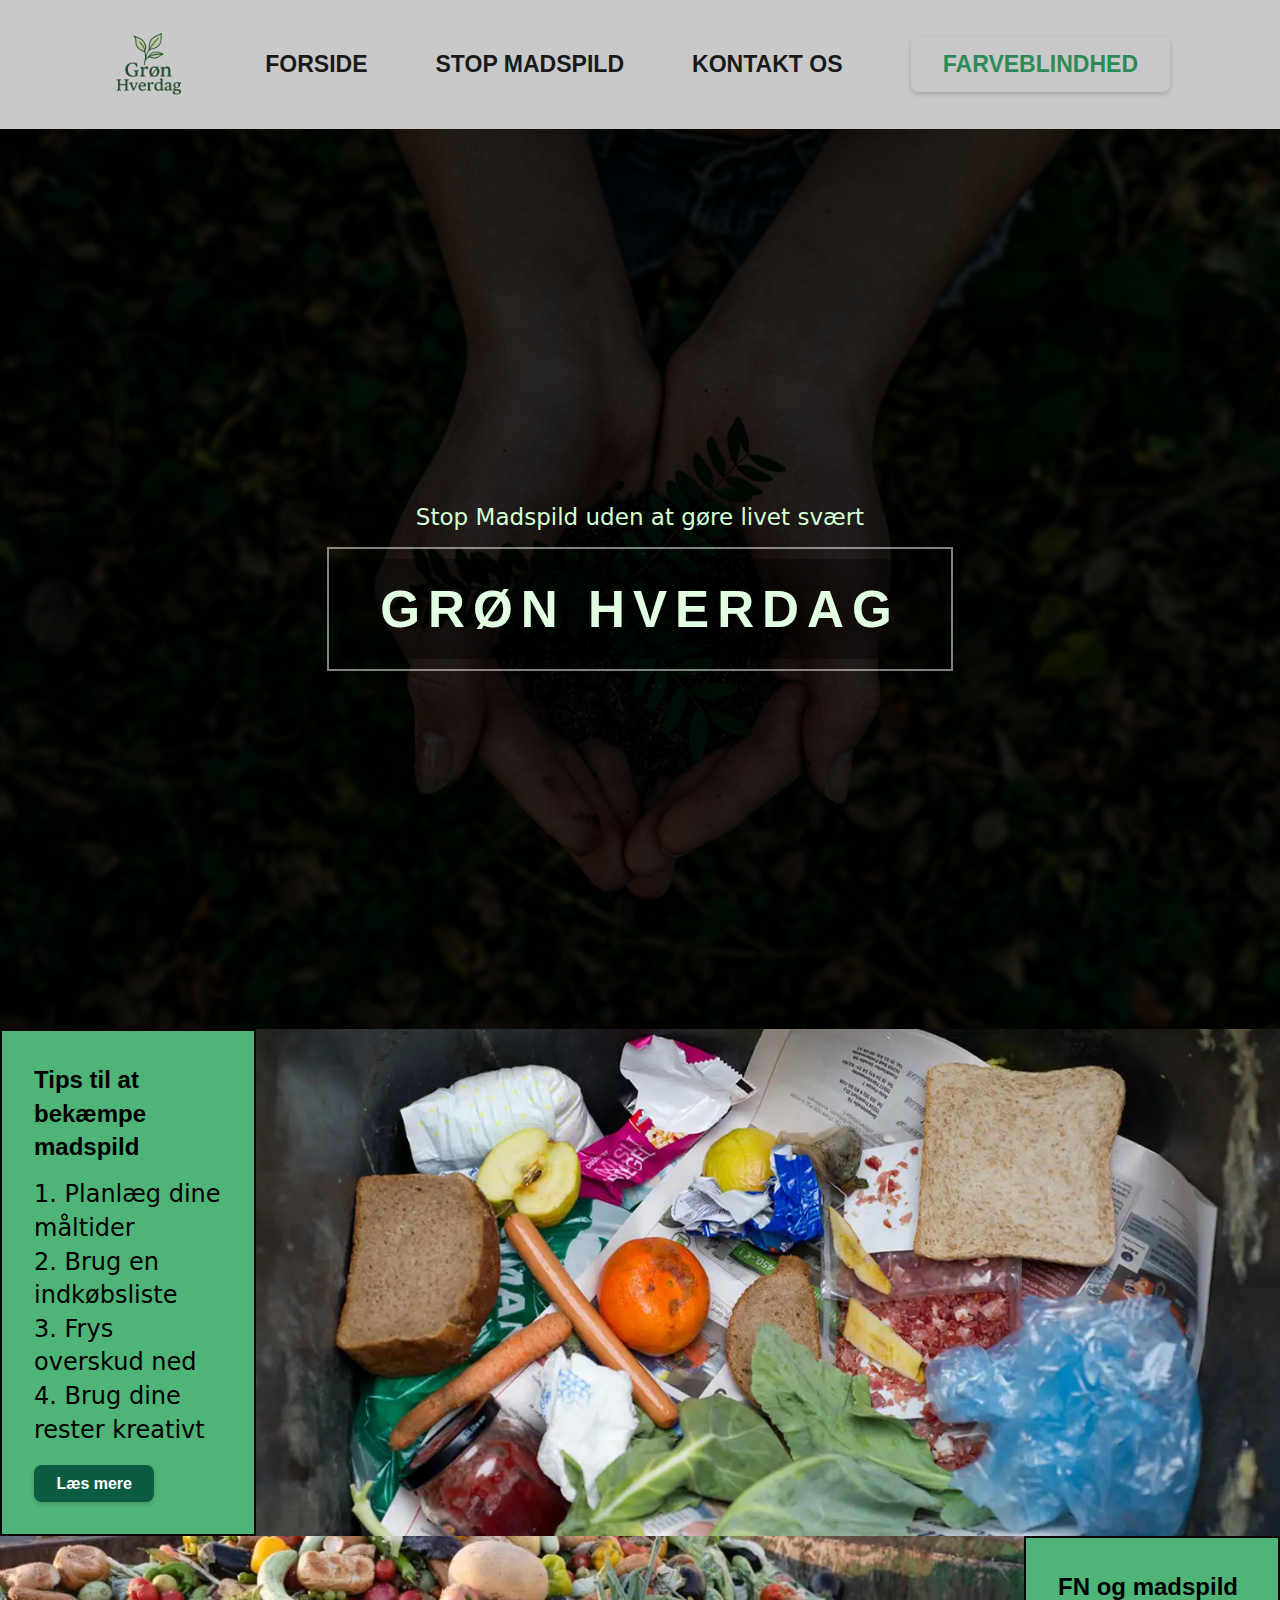
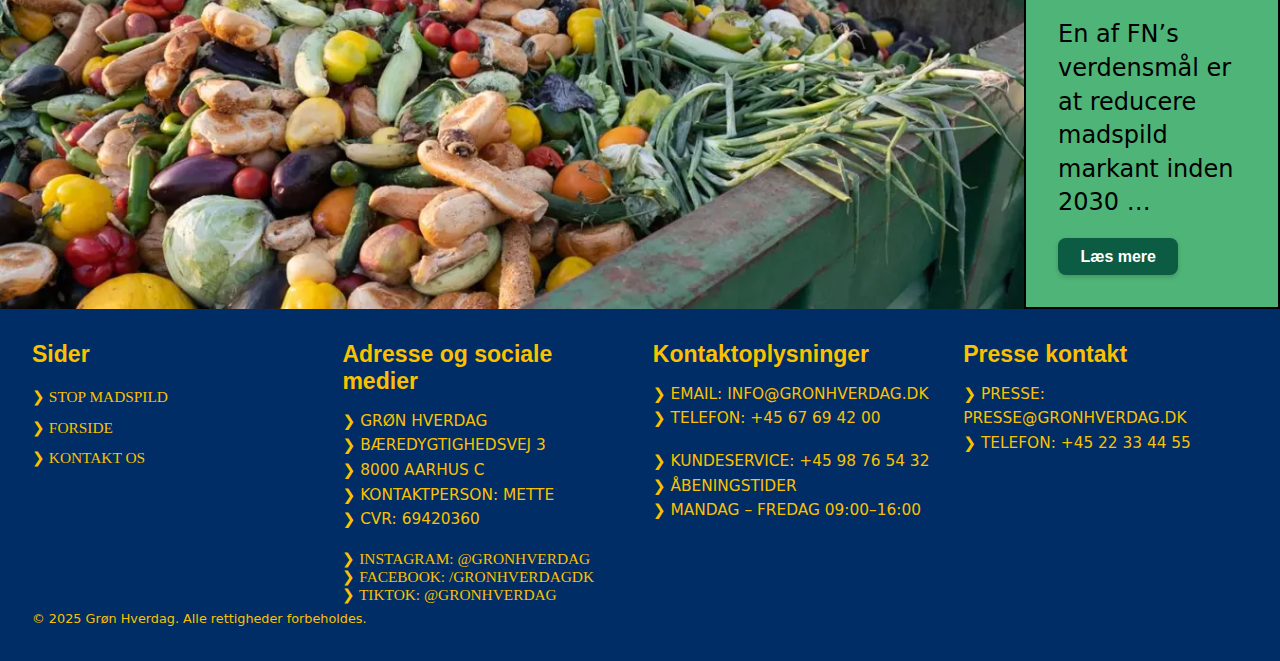
<file: index.html>
<!DOCTYPE html>
<html lang="da">
<head>
  <meta charset="UTF-8">
  <meta name="viewport" content="width=device-width, initial-scale=1.0">
  <title>Forside – Grøn Hverdag</title>
  <link rel="stylesheet" href="style.css">
</head>

<body data-mode="normal" tabindex="0" aria-label="Forside for Grøn Hverdag">

  <!-- SKIPLINK -->
<a href="#main" class="skip-link" aria-label="Spring til hovedindhold">Spring til hovedindhold</a>

  <!-- === NAVIGATION === -->
  <nav class="topmenu" role="navigation" aria-label="Hovedmenu">
    <div class="nav-container">

      <!-- Burger-knap -->
      <button class="burger" id="burgerBtn" aria-label="Åbn eller luk menuen" >☰</button>

      <div class="nav-links" id="navLinks">

        <!-- Logo -->
        <img class="menulink menulink-img" src="img/logo3.png" alt="Til forsiden – Grøn Hverdag">

        <div class="menulink">
          <a href="index.html" aria-current="page" tabindex="0" aria-label="Gå til forsiden">FORSIDE</a>
        </div>

        <div class="menulink">
          <a href="stop-madspild.html" tabindex="0" aria-label="Læs om Stop Madspild">STOP MADSPILD</a>
        </div>

        <div class="menulink">
          <a href="kontakt.html" aria-label="Kontakt os – Grøn Hverdag">KONTAKT OS</a>
        </div>

        <!-- Dropdown -->
        <div class="menulink colorblind">
          <button id="colorToggle"
                  aria-expanded="false"
                  aria-controls="colorMenu"
                  aria-haspopup="true"
                  tabindex="0"
                  aria-label="Åbn menu for farveblindhed">
            FARVEBLINDHED
          </button>

            <div class="color-menu" id="colorMenu" hidden aria-label="Vælg farvetilstand">
              <button data-mode="normal" aria-pressed="true">Normal</button>
              <button data-mode="deuteranomaly" aria-pressed="false">Grønsvag</button>
              <button data-mode="deuteranopia" aria-pressed="false">Grønblind</button>
              <button data-mode="protanomaly" aria-pressed="false">Rødsvag</button>
              <button data-mode="protanopia" aria-pressed="false">Rødblind</button>
              <button data-mode="tritanomaly" aria-pressed="false">Blåsvag</button>
              <button data-mode="tritanopia" aria-pressed="false">Blåblind</button>
              <button data-mode="achromatopsia" aria-pressed="false">Sorthvid</button>
              <button data-mode="bluecone" aria-pressed="false">Blåkone</button>
            </div>
            
        </div>
      </div>
    </div>
  </nav>

  <!-- Header -->
  <header class="header" role="banner" aria-label="Forside banner med titel og slogan">
    <p>Stop Madspild uden at gøre livet svært</p>
    <h1 class="titel" id="forsideTitel">GRØN HVERDAG</h1>
  </header>

  <!-- MAIN -->
  <main id="main"role="main"tabindex="-1" aria-labelledby="forsideTitel">

    <section class="broedtekst">

      <section class="faktabox-info" aria-label="Faktabokse med information om madspild">

        <!-- FAKTABOKS 1 -->
        <div class="faktabox1 fakta"
             role="article"

             aria-labelledby="fakta1Titel">
             <h2 id="fakta1Titel">Tips til at bekæmpe madspild</h2>
            <p>1. Planlæg dine måltider</p>
            <p>2. Brug en indkøbsliste</p>
            <p>3. Frys overskud ned</p>
            <p>4. Brug dine rester kreativt</p>
            <br>
          <a href="stop-madspild.html"
             tabindex="0"
             aria-label="Læs tips til at bekæmpe madspild">

           
            <button tabindex="0" aria-label="Læs mere om madspild">Læs mere</button>

          </a>
        </div>

        <!-- FAKTABOKS 2 -->
        <div class="faktabox2 fakta" role="article"  aria-label="Illustration eller billede relateret til madspild">
        </div>

        <!-- FAKTABOKS 3 -->
        <div class="faktabox3 fakta" role="article" aria-label="Illustration eller billede relateret til madspild">
        </div>

        <!-- FAKTABOKS 4 -->
        <div class="faktabox4 fakta" role="article" aria-labelledby="fakta4Titel">
                <h2 id="fakta4Titel">FN og madspild</h2>
                <p>En af FN’s verdensmål er at reducere madspild markant inden 2030 …</p>
                <br>
          <a href="stop-madspild.html" tabindex="0" aria-label="Læs mere om FN og madspild">

            
            <button tabindex="0" aria-label="Læs mere om FN og madspild">Læs mere</button>

          </a>
        </div>

      </section>
    </section>
  </main>

  <!-- FOOTER -->
  <footer role="contentinfo" aria-label="Sidefod med kontakt og info">

    <div class="miniflex">

      <div class="foot f1" aria-labelledby="footerLinks">
        <h2 id="sider" class="visually-hidden">Sider</h2>
        <div class="items"><a href="stop-madspild.html">❯ STOP MADSPILD</div>
        <div class="items"><a href="index.html">❯ FORSIDE</a></div>
        <div class="items"><a href="kontakt.html" aria-current="Nuværende side">❯ KONTAKT OS</a></a></div>
      </div>

      <div class="foot f2" aria-labelledby="footerAdresse">
        <h2 id="footerAdresse" class="visually-hidden">Adresse og sociale medier</h2>
        <p>❯ GRØN HVERDAG</p>
        <p>❯ BÆREDYGTIGHEDSVEJ 3</p>
        <p>❯ 8000 AARHUS C</p>
        <p>❯ KONTAKTPERSON: METTE</p>
        <p>❯ CVR: 69420360</p>
        <br>
        <a href="#" aria-label="Instagram profil – INSTAGRAM: @GRONHVERDAG">
            ❯ INSTAGRAM: @GRONHVERDAG
        </a><br>  
        <a href="#" title="Besøg vores Facebook">❯ FACEBOOK: /GRONHVERDAGDK</a><br>
        <a href="#" title="Besøg vores TikTok">❯ TIKTOK: @GRONHVERDAG</a><br>
      </div>

      <div class="foot f3" aria-labelledby="footerKontakt" >
        <h2 id="footerKontakt" class="visually-hidden">Kontaktoplysninger</h2>
        <p>❯ EMAIL: INFO@GRONHVERDAG.DK</p>
        <p>❯ TELEFON: +45 67 69 42 00</p>
        <br>

        <p>❯ KUNDESERVICE: +45 98 76 54 32</p>
        <p>❯ ÅBENINGSTIDER</p>
        <p>❯ MANDAG – FREDAG 09:00–16:00</p>
      </div>

      <div class="foot" aria-labelledby="footerPresse" >
        <h2 id="footerPresse" class="visually-hidden">Presse kontakt</h2>
        <p>❯ PRESSE: PRESSE@GRONHVERDAG.DK</p>
        <p>❯ TELEFON: +45 22 33 44 55</p>
        <br>
      </div>

    </div>

    <p class="copyright">
      © 2025 Grøn Hverdag. Alle rettigheder forbeholdes.
    </p>
  </footer>

  <script src="script.js"></script>

</body>
</html>
</file>
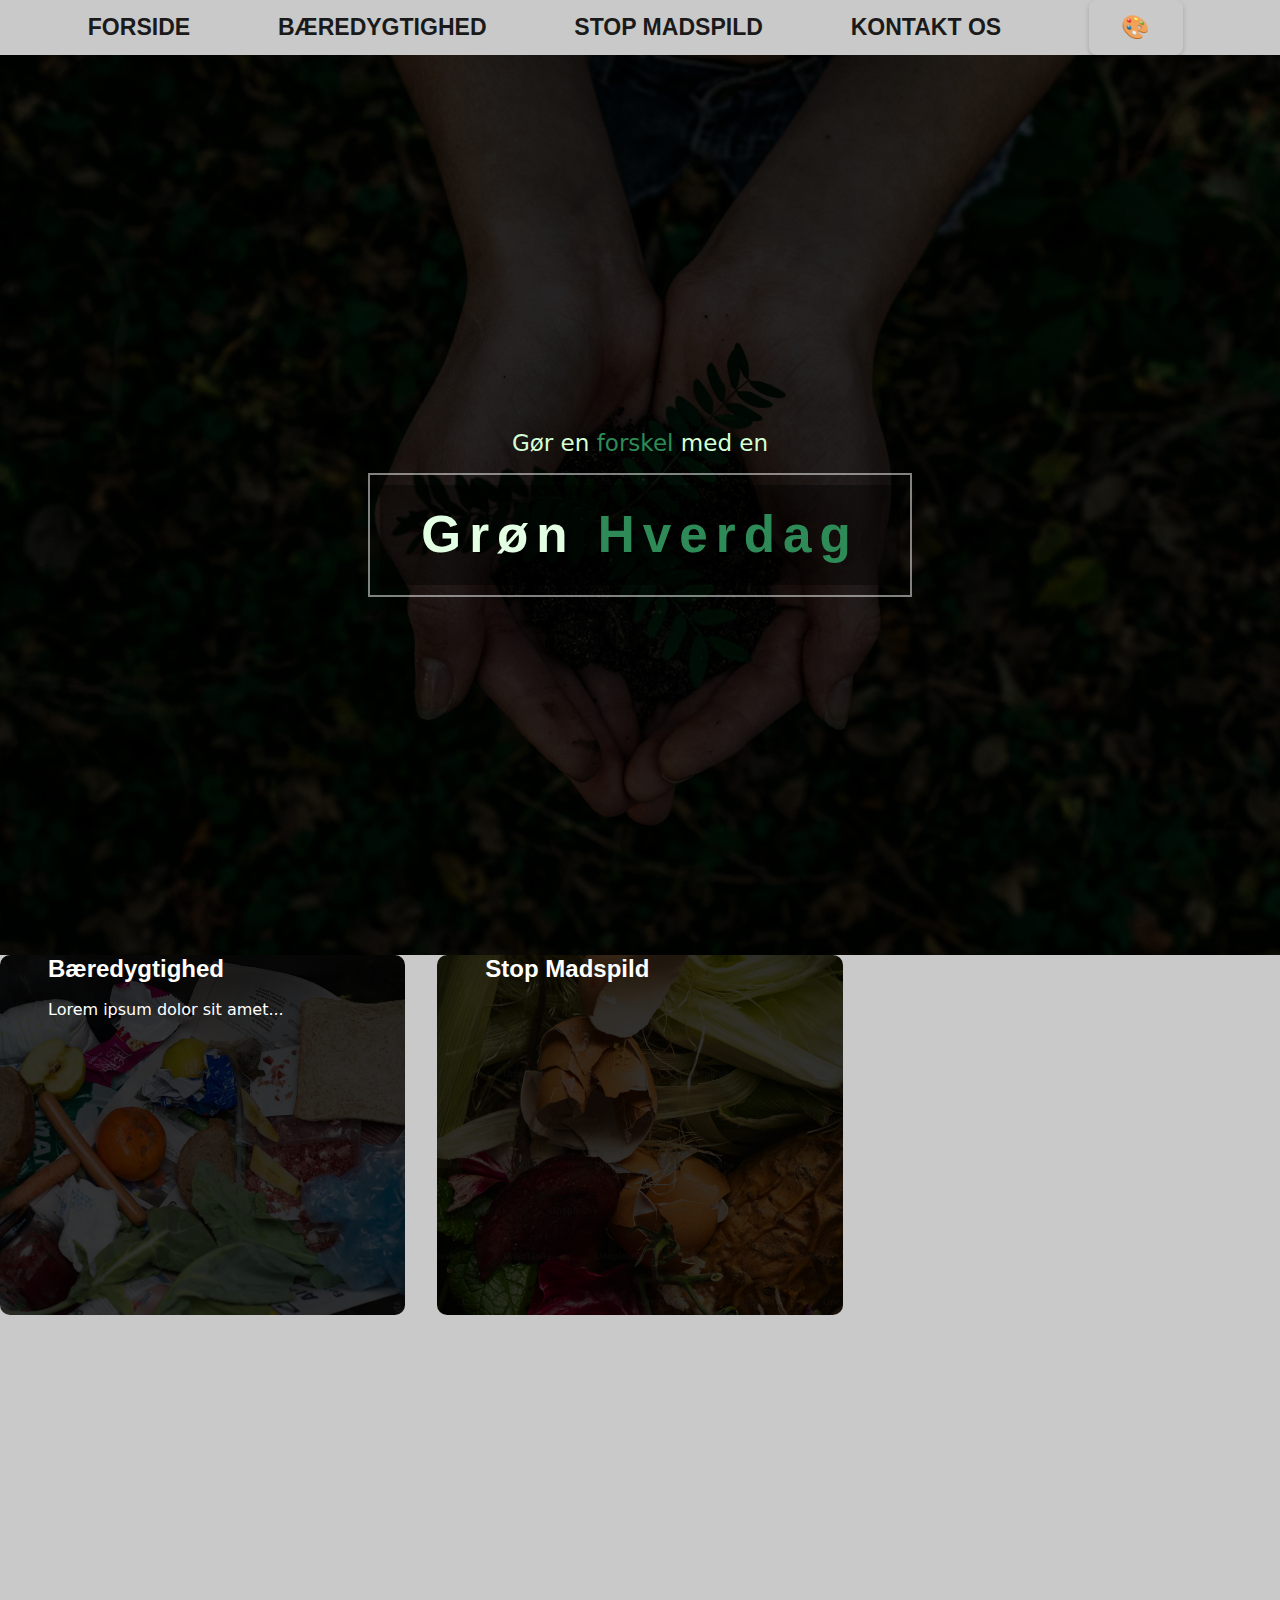
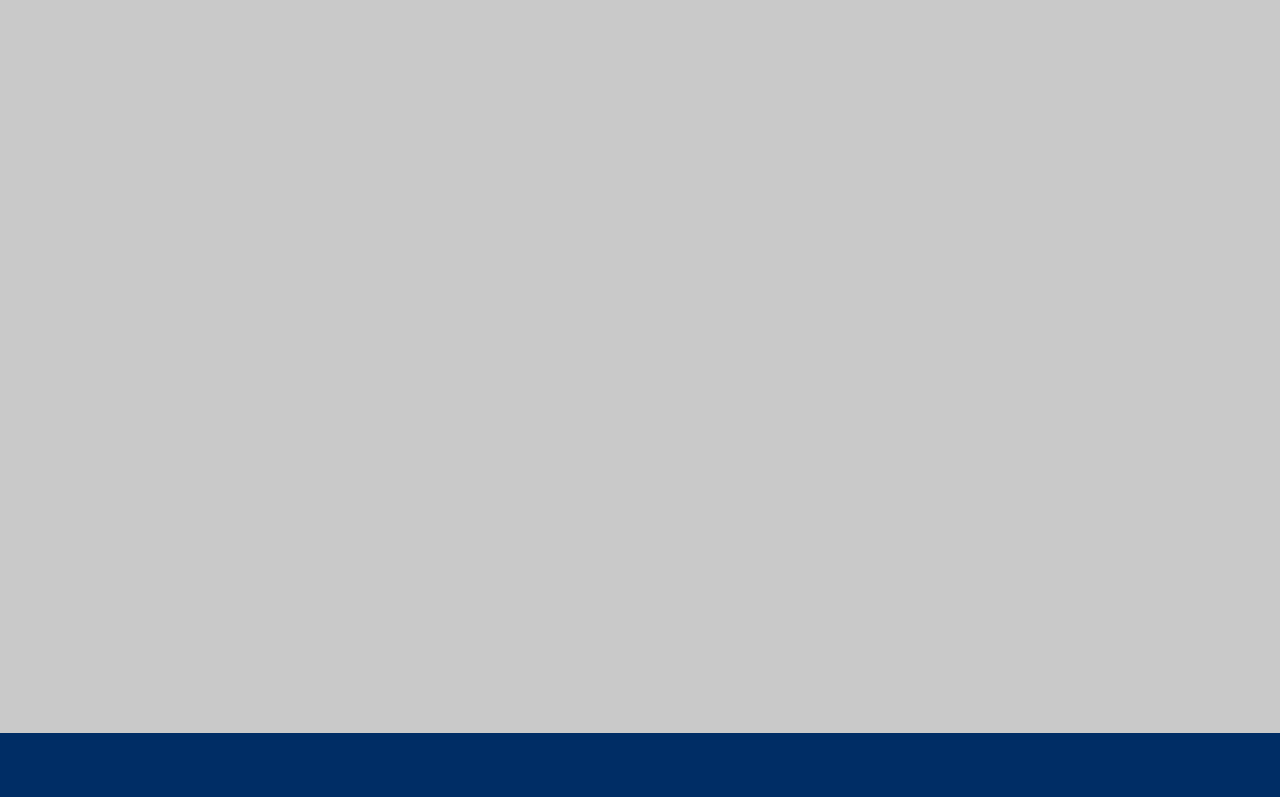
<file: bæredygtighed.html>
<!DOCTYPE html>
<html lang="en">
<head>
  <meta charset="UTF-8">
  <meta name="viewport" content="width=device-width, initial-scale=1.0">
  <title>FORSIDE</title>
  <link rel="stylesheet" href="style.css">
</head>

<body data-mode="normal">

  <nav class="topmenu">
    <div class="row">
      <!-- Burger-knap -->

      <!-- Menu-links -->
      <div class="nav-links">
        <div class="menulink one"><a href="index.html">FORSIDE</a></div>
        <div class="menulink two"><a href="bæredygtighed.html">Bæredygtighed</a></div>
        <div class="menulink three"><a href="stop-madspild.html">Stop madspild</a></div>
        <div class="menulink four"><a href="kontakt.html">KONTAKT OS</a></div>

        <!-- Farveblindhed -->
        <div class="colorblind">
          <button id="colorToggle">🎨</button>
          <div class="color-menu">
            <button data-mode="normal">🌈 Standardfarver</button>
            <button data-mode="deuteranopia">🟢Rødgrønjusteret</button>
            <button data-mode="protanopia">🔴Rødvenligvisning</button>
            <button data-mode="tritanopia">🔵 Blåguljusteret</button>
          </div>
        </div>
      </div>
    </div>
  </nav>

  <section class="header">
    <p>Gør en <span>forskel</span> med en</p>
    <h1 class="titel">Grøn <span>Hverdag</span></h1>
  </section>

  <section class="broedtekst">
    <main>
      <div class="grid">
        <div class="box1">
          <h2 class="boxtitel">Bæredygtighed</h2>
          <p>Lorem ipsum dolor sit amet...</p>
        </div>
        <div class="box2">
          <h2>Stop Madspild</h2>
        </div>
      </div>
    </main>
  </section>

  <section class="bund">
    <footer></footer>
  </section>

  <script src="script.js"></script>
</body>
</html>
</file>
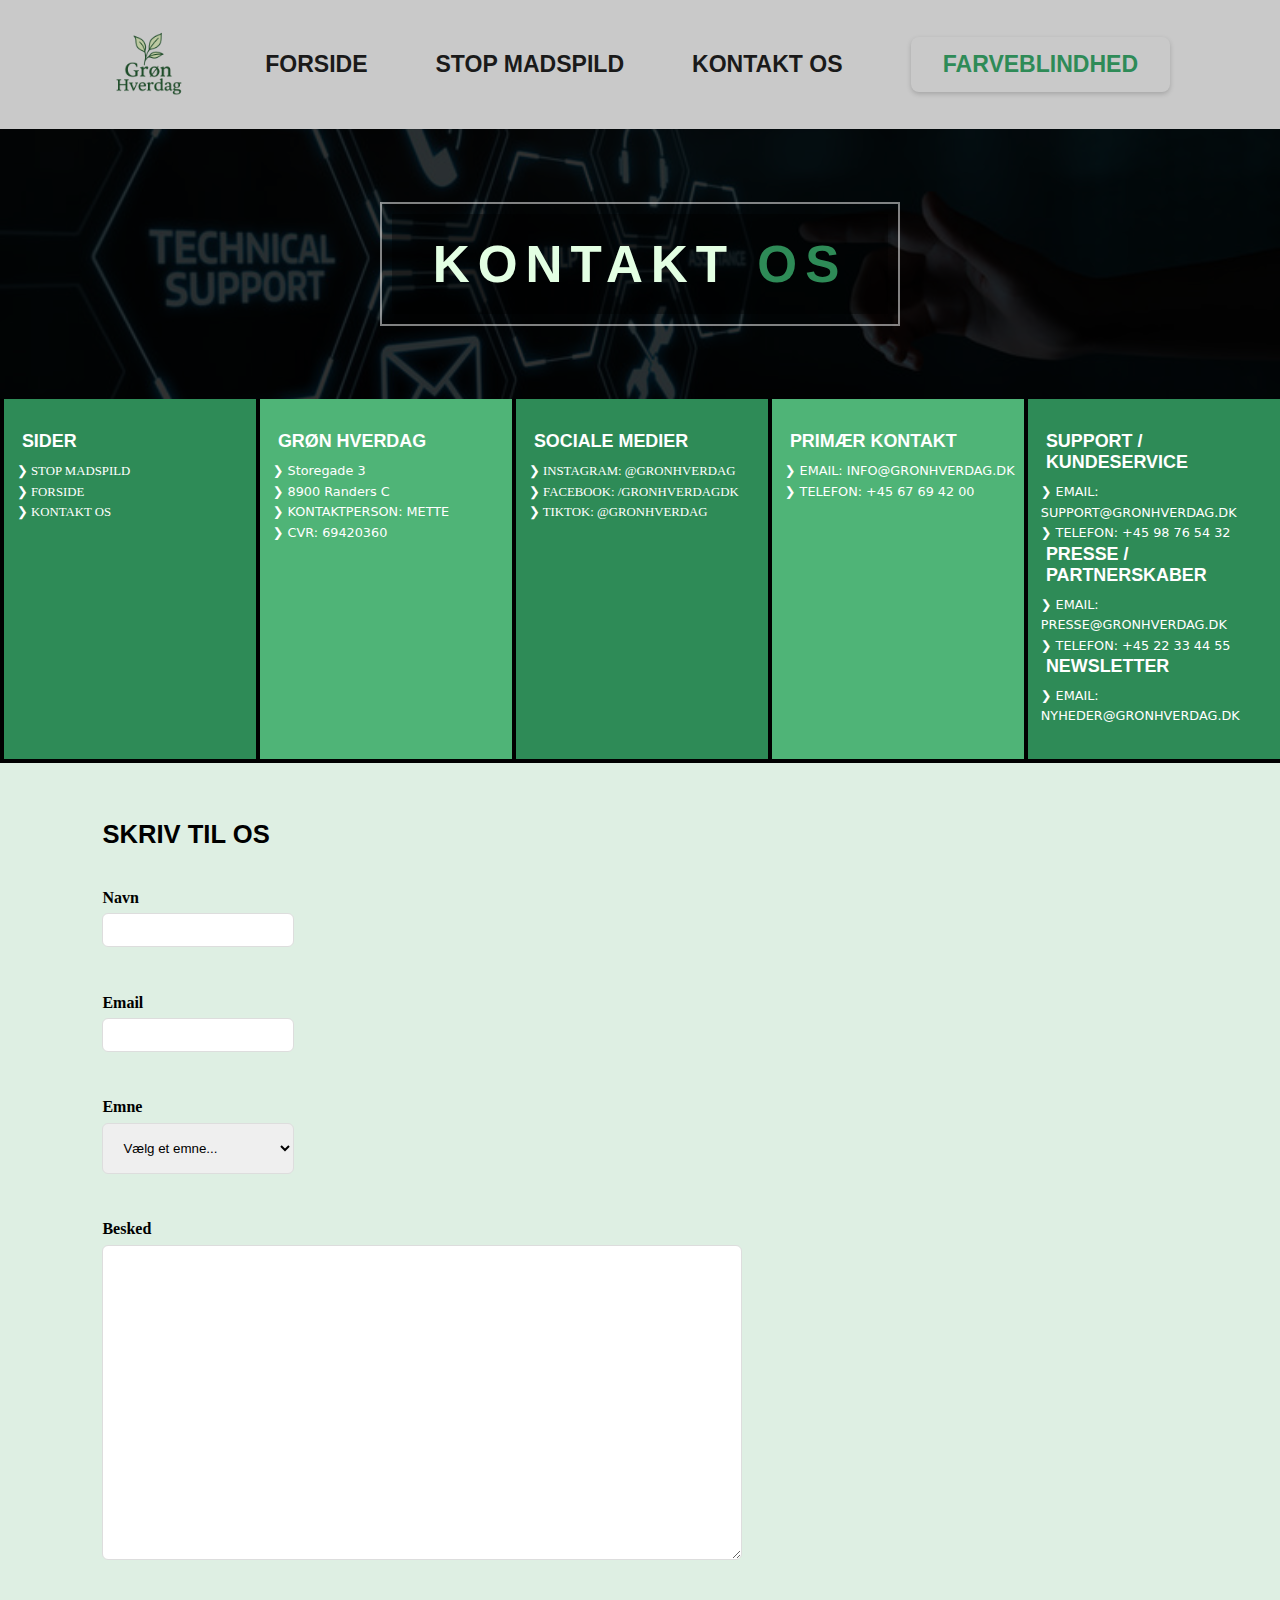
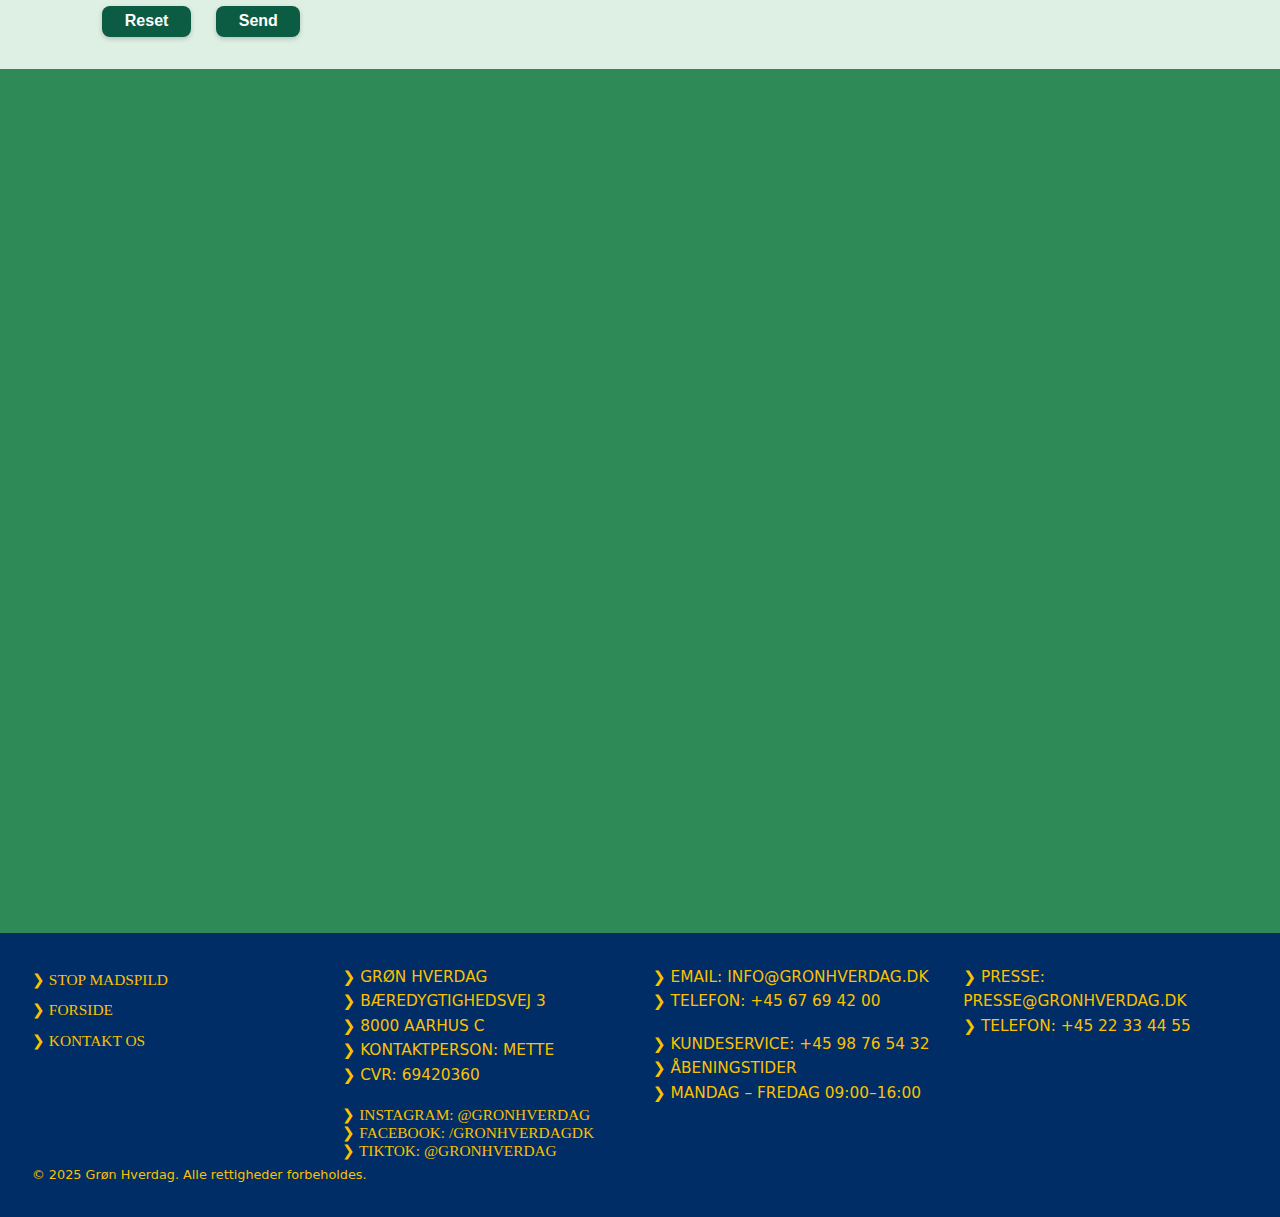
<file: kontakt.html>
<!DOCTYPE html>
<html lang="da">
<head>
  <meta charset="UTF-8">
  <meta name="viewport" content="width=device-width, initial-scale=1.0">
  <title>Kontakt os – Grøn Hverdag</title>

  <link rel="stylesheet" href="https://cdnjs.cloudflare.com/ajax/libs/font-awesome/4.7.0/css/font-awesome.min.css">
  <link rel="stylesheet" href="style.css">
</head>

<body data-mode="normal" tabindex="0" aria-label="Hele kontakt siden">

  <!-- SKIP-LINK -->
  <a href="#main-kon" class="skip-link" aria-label="Spring direkte til kontaktindhold">Spring til hovedindhold</a>

  <!-- NAVIGATION -->
  <nav class="topmenu" role="navigation" aria-label="Hovedmenu med navigation" tabindex="0">
    <div class="nav-container">

      <!-- BURGER -->
      <button class="burger" id="burgerBtn" aria-label="Åbn eller luk navigationen">☰</button>

      <!-- LINKS -->
      <div class="nav-links" id="navLinks" role="menubar" aria-label="Navigationslinks">

        <img class="menulink menulink-img" src="img/logo3.png" alt="Grøn Hverdag logo">

        <div class="menulink"><a href="index.html" role="menuitem" aria-label="Gå til forsiden">FORSIDE</a></div>
        <div class="menulink"><a href="stop-madspild.html" role="menuitem" aria-label="Læs om Stop Madspild">STOP MADSPILD</a></div>
        <div class="menulink"><a href="kontakt.html" role="menuitem" aria-current="page" aria-label="Du er på Kontaktsiden">KONTAKT OS</a></div>

        <!-- Farveblindhed -->
        <div class="menulink colorblind">
          <button id="colorToggle" aria-expanded="false" aria-controls="colorMenu" aria-haspopup="true" aria-label="Åbn indstillinger for farveblindhed">
            FARVEBLINDHED
          </button>

          <div class="color-menu" id="colorMenu" hidden role="menu" aria-label="Vælg farvetilstand">
            <button data-mode="normal" role="menuitemradio" aria-checked="true" aria-label="Skift til normal farvetilstand">Normal</button>
            <button data-mode="deuteranomaly" role="menuitemradio" aria-label="Skift til grønsvag tilstand">Grønsvag</button>
            <button data-mode="deuteranopia" role="menuitemradio" aria-label="Skift til grønblind tilstand">Grønblind</button>
            <button data-mode="protanomaly" role="menuitemradio" aria-label="Skift til rødsvag tilstand">Rødsvag</button>
            <button data-mode="protanopia" role="menuitemradio" aria-label="Skift til rødblind tilstand">Rødblind</button>
            <button data-mode="tritanomaly" role="menuitemradio" aria-label="Skift til blåsvag tilstand">Blåsvag</button>
            <button data-mode="tritanopia" role="menuitemradio" aria-label="Skift til blåblind tilstand">Blåblind</button>
            <button data-mode="achromatopsia" role="menuitemradio" aria-label="Skift til sort-hvid visning">Sorthvid</button>
            <button data-mode="bluecone" role="menuitemradio" aria-label="Skift til blå-kone tilstand">Blåkone</button>
          </div>

        </div>
      </div>
    </div>
  </nav>

  <!-- HEADER -->
  <header class="header-kontakt-os" role="banner" aria-labelledby="kontaktTitel" tabindex="0">
    <h1 id="kontaktTitel" class="titel">KONTAKT <span>OS</span></h1>
  </header>

  <!-- MAIN -->
  <main id="main-kon" role="main" tabindex="-1" aria-label="Kontakt indhold">

    <section class="broedtekst" role="region" aria-label="Oversigt over alle kontaktsektioner" tabindex="0">

      <section class="grid-kon" aria-label="Kontaktoplysninger opdelt efter kategorier" tabindex="0">

        <div class="kon1 kon" role="region" aria-labelledby="sektionSider" tabindex="0">
          <h2 id="sektionSider">SIDER</h2>
          <div class="itemskontakt"><a href="stop-madspild.html" aria-label="Gå til Stop Madspild">❯ STOP MADSPILD</a></div>
          <div class="itemskontakt"><a href="index.html" aria-label="Gå til Forside">❯ FORSIDE</a></div>
          <div class="itemskontakt"><a href="kontakt.html" aria-current="page" aria-label="Du er på Kontaktsiden">❯ KONTAKT OS</a></div>
        </div>

        <div class="kon2 kon" role="region" aria-labelledby="sektionAdresse" tabindex="0">
          <h2 id="sektionAdresse">GRØN HVERDAG</h2>
          <p>❯ Storegade 3</p>
          <p>❯ 8900 Randers C</p>
          <p>❯ KONTAKTPERSON: METTE</p>
          <p>❯ CVR: 69420360</p>
        </div>

        <div class="kon3 kon" role="region" aria-labelledby="sektionSoMe" tabindex="0">
          <h2 id="sektionSoMe">SOCIALE MEDIER</h2>
          <a href="#" aria-label="Instagram profil">❯ INSTAGRAM: @GRONHVERDAG</a><br>
          <a href="#" aria-label="Facebook side">❯ FACEBOOK: /GRONHVERDAGDK</a><br>
          <a href="#" aria-label="TikTok profil">❯ TIKTOK: @GRONHVERDAG</a>
        </div>

        <div class="kon4 kon" role="region" aria-labelledby="sektionPrimaerKontakt" tabindex="0">
          <h2 id="sektionPrimaerKontakt">PRIMÆR KONTAKT</h2>
          <p>❯ EMAIL: INFO@GRONHVERDAG.DK</p>
          <p>❯ TELEFON: +45 67 69 42 00</p>
        </div>

        <div class="kon5 kon" role="region" aria-labelledby="sektionSupport" tabindex="0">
          <h2 id="sektionSupport">SUPPORT / KUNDESERVICE</h2>
          <p>❯ EMAIL: SUPPORT@GRONHVERDAG.DK</p>
          <p>❯ TELEFON: +45 98 76 54 32</p>

          <h2 id="sektionPresse">PRESSE / PARTNERSKABER</h2>
          <p>❯ EMAIL: PRESSE@GRONHVERDAG.DK</p>
          <p>❯ TELEFON: +45 22 33 44 55</p>

          <h2 id="sektionNyhedsbrev">NEWSLETTER</h2>
          <p>❯ EMAIL: NYHEDER@GRONHVERDAG.DK</p>
        </div>

        <!-- FORM -->
        <div class="forms" role="region" aria-labelledby="sektionForm" tabindex="0">
          <form aria-label="Kontaktformular">
            <h2 id="sektionForm">SKRIV TIL OS</h2>

            <div class="form-group">
              <label for="name">Navn</label>
              <input type="text" id="name" aria-label="Indtast dit navn" required>
            </div>

            <div class="form-group">
              <label for="email">Email</label>
              <input type="email" id="email" aria-label="Indtast din email" required>
            </div>

            <div class="form-group">
              <label for="emne">Emne</label>
              <select id="emne" aria-label="Vælg et emne" required>
                <option disabled selected hidden>Vælg et emne...</option>
                <option>Generel forespørgsel</option>
                <option>Stop Madspild</option>
                <option>Farveblindhed</option>
              </select>
            </div>

            <div class="form-group">
              <label for="bio">Besked</label>
              <textarea id="bio" rows="6" aria-label="Skriv din besked her"></textarea>
            </div>

            <div class="btns">
              <button type="reset" aria-label="Nulstil formular">Reset</button>
              <button type="submit" aria-label="Send formularen">Send</button>
            </div>
          </form>
        </div>

        <!-- MAP -->
        <div class="kon8" role="region" aria-labelledby="sektionMap" tabindex="0">
          <section class="map" role="region" aria-labelledby="sektionMap">
            <h2 id="sektionMap" style="position:absolute; left:-9999px;">Kort over virksomhedens placering</h2>
            <iframe 
              width="100%" 
              height="350" 
              src="https://www.openstreetmap.org/export/embed.html?bbox=10.035227537155151%2C56.457091632108956%2C10.039706826210024%2C56.45828320972407&amp;layer=mapnik"
              title="Kort over Grøn Hverdag i Randers"
              aria-label="Kort der viser hvor Grøn Hverdag ligger">
            </iframe>
          </section>
        </div>

      </section>
    </section>
  </main>

  <!-- FOOTER -->
  <footer role="contentinfo" aria-label="Sidefod med kontakt og info" tabindex="0">

    <div class="miniflex">

      <div class="foot f1" aria-label="Menu i footer">
        <div class="items"><a href="stop-madspild.html" tabindex="0" aria-label="Gå til Stop Madspild">❯ STOP MADSPILD</a></div>
        <div class="items"><a href="index.html" tabindex="0" aria-label="Gå til forsiden">❯ FORSIDE</a></div>
        <div class="items"><a href="kontakt.html" tabindex="0" aria-label="Gå til Kontakt os">❯ KONTAKT OS</a></div>
      </div>

      <div class="foot f2" aria-labelledby="footerAdresse" tabindex="0">
        <h2 id="footerAdresse" style="position:absolute; left:-9999px;">Adresse og sociale medier</h2>
        <p>❯ GRØN HVERDAG</p>
        <p>❯ BÆREDYGTIGHEDSVEJ 3</p>
        <p>❯ 8000 AARHUS C</p>
        <p>❯ KONTAKTPERSON: METTE</p>
        <p>❯ CVR: 69420360</p>
        <br>
        <a href="#" tabindex="0" aria-label="Instagram profil">❯ INSTAGRAM: @GRONHVERDAG</a><br>
        <a href="#" tabindex="0" aria-label="Facebook side">❯ FACEBOOK: /GRONHVERDAGDK</a><br>
        <a href="#" tabindex="0" aria-label="TikTok profil">❯ TIKTOK: @GRONHVERDAG</a><br>
      </div>

      <div class="foot f3" aria-labelledby="footerKontakt" tabindex="0">
        <h2 id="footerKontakt" style="position:absolute; left:-9999px;">Kontaktoplysninger</h2>
        <p>❯ EMAIL: INFO@GRONHVERDAG.DK</p>
        <p>❯ TELEFON: +45 67 69 42 00</p>
        <br>

        <p>❯ KUNDESERVICE: +45 98 76 54 32</p>
        <p>❯ ÅBENINGSTIDER</p>
        <p>❯ MANDAG – FREDAG 09:00–16:00</p>
      </div>

      <div class="foot" aria-labelledby="footerPresse" tabindex="0">
        <h2 id="footerPresse" style="position:absolute; left:-9999px;">Presse kontakt</h2>
        <p>❯ PRESSE: PRESSE@GRONHVERDAG.DK</p>
        <p>❯ TELEFON: +45 22 33 44 55</p>
        <br>
      </div>

    </div>

    <p class="copyright">
      © 2025 Grøn Hverdag. Alle rettigheder forbeholdes.
    </p>
  </footer>

  <script src="script.js"></script>
</body>
</html>
</file>
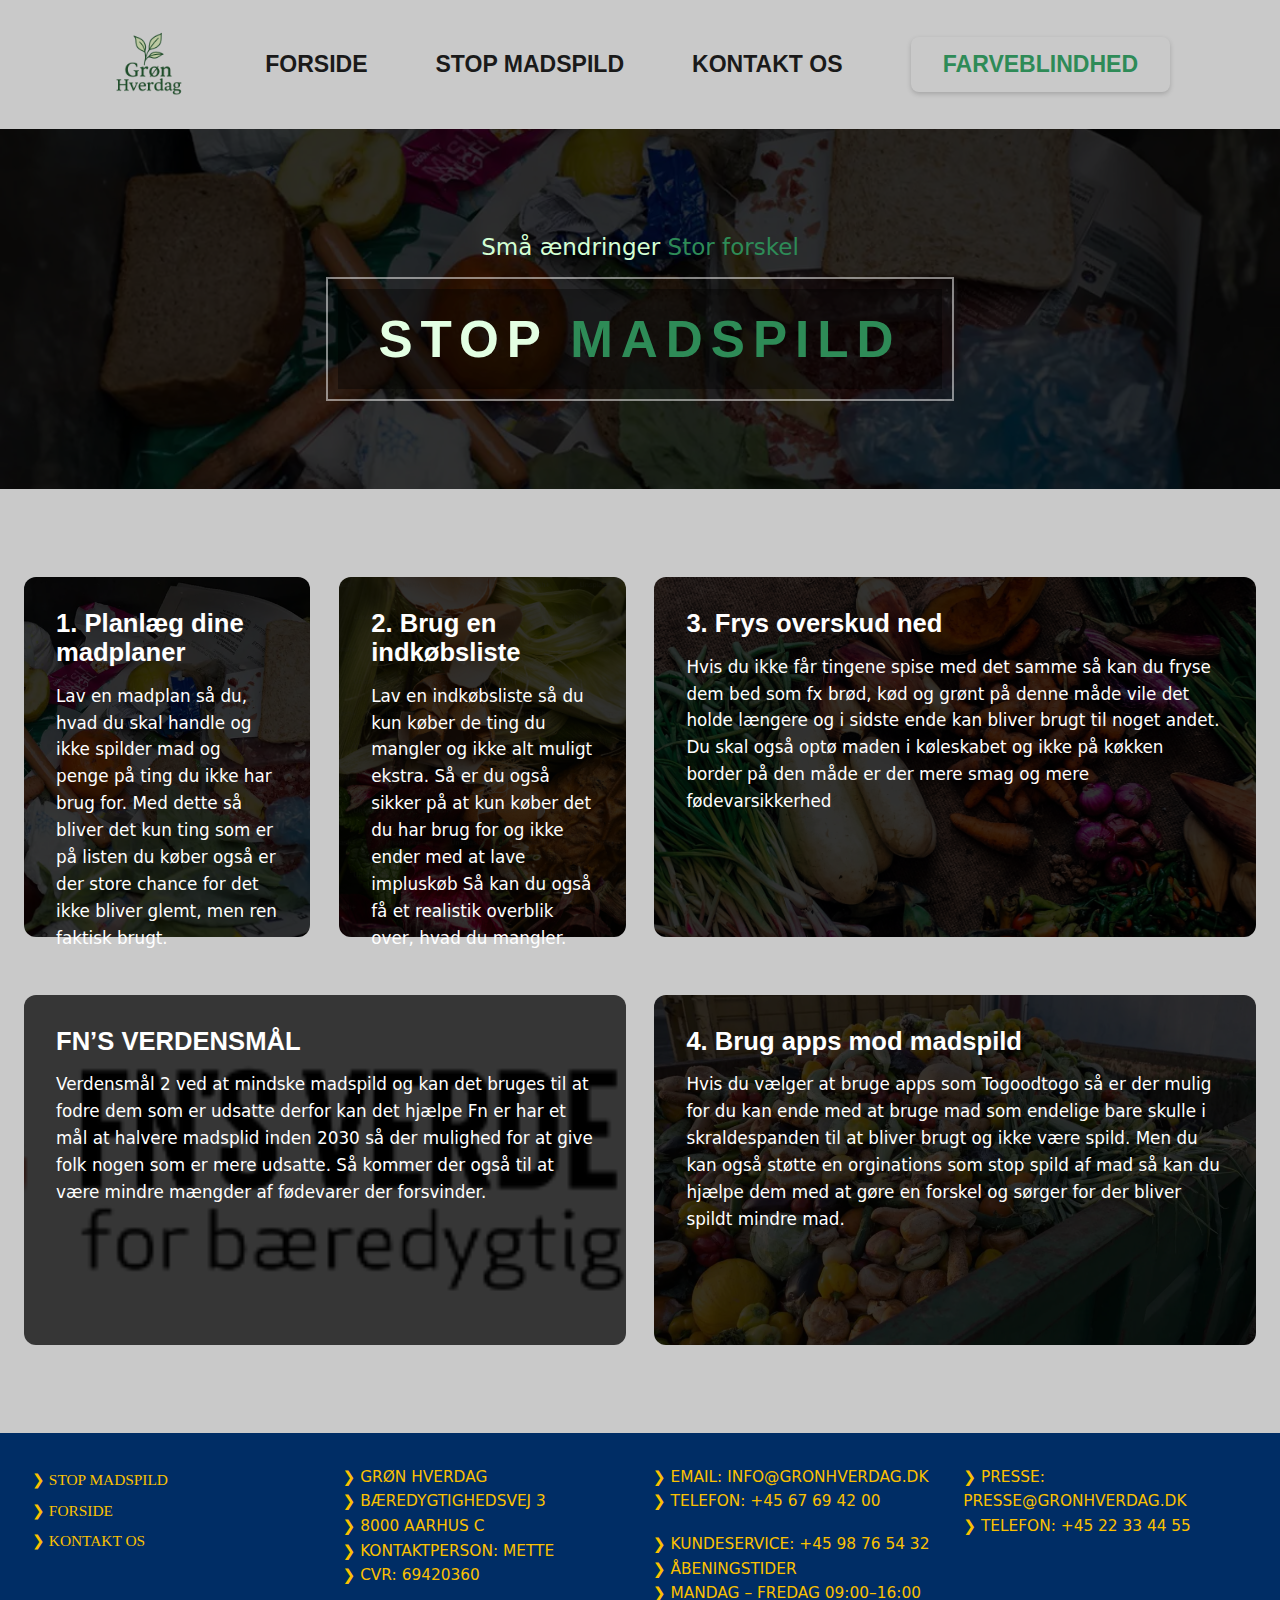
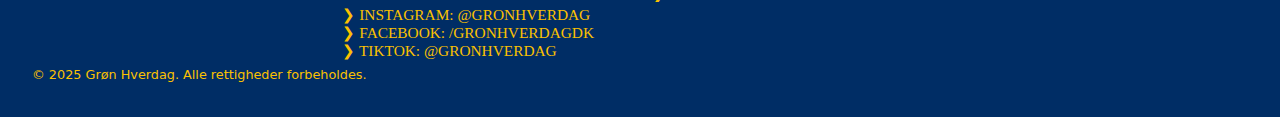
<file: stop-madspild.html>
<!DOCTYPE html>
<html lang="da">
<head>
  <meta charset="UTF-8">
  <meta name="viewport" content="width=device-width, initial-scale=1.0">
  <title>Stop Madspild – Grøn Hverdag</title>
  <link rel="stylesheet" href="style.css">
</head>

<body data-mode="normal" aria-label="Stop Madspild side">

  <!-- SKIP LINK -->
  <a href="#main" class="skip-link" tabindex="0" aria-label="Spring direkte til hovedindhold">
    Spring til hovedindhold
  </a>

  <!-- NAVIGATION -->
  <nav class="topmenu" role="navigation" aria-label="Hovedmenu for hele siden">
    <div class="nav-container">

      <button class="burger" id="burgerBtn" aria-label="Åbn eller luk menu" tabindex="0">☰</button>

      <div class="nav-links" id="navLinks" role="menubar">

        <img class="menulink menulink-img" src="img/logo3.png" alt="Grøn Hverdag logo">

        <div class="menulink">
          <a href="index.html" role="menuitem" tabindex="0" aria-label="Gå til forsiden">FORSIDE</a>
        </div>

        <div class="menulink">
          <a href="stop-madspild.html" role="menuitem" tabindex="0" aria-current="page" aria-label="Du er på Stop Madspild">STOP MADSPILD</a>
        </div>

        <div class="menulink">
          <a href="kontakt.html" role="menuitem" tabindex="0" aria-label="Kontakt os">KONTAKT OS</a>
        </div>

        <!-- Farveblindhed -->
        <div class="menulink colorblind">
          <button id="colorToggle" tabindex="0" aria-expanded="false" aria-controls="colorMenu" aria-haspopup="true" aria-label="Skift farvetilstand">
            FARVEBLINDHED
          </button>

          <div class="color-menu" id="colorMenu" hidden role="menu" aria-label="Vælg farvetilstand">
            <button data-mode="normal" role="menuitemradio" aria-checked="true" tabindex="0">Normal</button>
            <button data-mode="deuteranomaly" role="menuitemradio" tabindex="0">Grønsvag</button>
            <button data-mode="deuteranopia" role="menuitemradio" tabindex="0">Grønblind</button>
            <button data-mode="protanomaly" role="menuitemradio" tabindex="0">Rødsvag</button>
            <button data-mode="protanopia" role="menuitemradio" tabindex="0">Rødblind</button>
            <button data-mode="tritanomaly" role="menuitemradio" tabindex="0">Blåsvag</button>
            <button data-mode="tritanopia" role="menuitemradio" tabindex="0">Blåblind</button>
            <button data-mode="achromatopsia" role="menuitemradio" tabindex="0">Sorthvid</button>
            <button data-mode="bluecone" role="menuitemradio" tabindex="0">Blåkone</button>
          </div>
        </div>

      </div>
    </div>
  </nav>

  <!-- HEADER -->
  <header class="header-stopmadsplid" role="banner" tabindex="0" aria-labelledby="stopTitel">
    <p>Små ændringer <span>Stor forskel</span></p>
    <h1 id="stopTitel" class="titel">STOP <span>MADSPILD</span></h1>
  </header>

  <!-- MAIN -->
  <main id="main" role="main" tabindex="-1" aria-label="Indhold om madspild">

    <section class="gridbox-section" role="region" aria-label="Sektion med tips mod madspild">

      <section class="madspild-info" aria-label="Tips opdelt i bokse">

        <!-- BOX 1 -->
        <div class="box1 box" role="article" tabindex="0" aria-labelledby="tip1-title">
          <h2 id="tip1-title">1. Planlæg dine madplaner</h2>
          <p>Lav en madplan så du, hvad du skal handle og ikke spilder mad og penge på ting du ikke har brug for. Med dette så bliver det kun ting som er på listen du køber også er der store chance for det ikke bliver glemt, men ren faktisk brugt.</p>
        </div>

        <!-- BOX 2 -->
        <div class="box2 box" role="article" tabindex="0" aria-labelledby="tip2-title">
          <h2 id="tip2-title">2. Brug en indkøbsliste</h2>
          <p>Lav en indkøbsliste så du kun køber de ting du mangler og ikke alt muligt ekstra. Så er du også sikker på at kun køber det du har brug for og ikke ender med at lave impluskøb
            Så kan du også få et realistik overblik over, hvad du mangler.</p>
        </div>

        <!-- BOX 3 -->
        <div class="box3 box" role="article" tabindex="0" aria-labelledby="tip3-title">
          <h2 id="tip3-title">3. Frys overskud ned</h2>
          <p>Hvis du ikke får tingene spise med det samme så kan du fryse dem bed som fx brød, kød og grønt på denne måde vile det holde længere
            og i sidste ende kan bliver brugt til noget andet. Du skal også optø maden i køleskabet og ikke på køkken border på den måde er der mere smag og mere fødevarsikkerhed</p>
        </div>

        <!-- BOX 4 -->
        <div class="box4 box" role="article" tabindex="0" aria-labelledby="tip4-title">
          <h2 id="tip4-title">FN’S VERDENSMÅL</h2>
          <p>Verdensmål 2 ved at mindske madspild og kan det bruges til at fodre dem som er udsatte derfor kan det hjælpe
              Fn er har et mål at halvere madsplid inden 2030 så der mulighed for at give folk nogen som er mere udsatte. 
              Så kommer der også til at være mindre mængder af fødevarer der forsvinder. </p>
        </div>

        <!-- BOX 5 -->
        <div class="box5 box" role="article" tabindex="0" aria-labelledby="tip5-title">
          <h2 id="tip5-title">4. Brug apps mod madspild</h2>
          <p> Hvis du vælger at bruge apps som Togoodtogo så er der mulig for du kan ende med at bruge mad som endelige bare skulle i skraldespanden til at bliver brugt og ikke være spild.
                        Men du kan også støtte en orginations som stop spild af mad så kan du hjælpe dem med at gøre en forskel og sørger for der bliver spildt mindre mad. </p>
        </div>

      </section>
    </section>
  </main>

  <!-- FOOTER -->
  <footer role="contentinfo" tabindex="0" aria-label="Sidefod med kontaktinformationer">

    <div class="miniflex">

      <div class="foot f1">
        <div class="items"><a href="stop-madspild.html" tabindex="0">❯ STOP MADSPILD</a></div>
        <div class="items"><a href="index.html" tabindex="0">❯ FORSIDE</a></div>
        <div class="items"><a href="kontakt.html" tabindex="0">❯ KONTAKT OS</a></div>
      </div>

      <div class="foot f2" tabindex="0" aria-label="Adresse og virksomhedsinfo">
        <p>❯ GRØN HVERDAG</p>
        <p>❯ BÆREDYGTIGHEDSVEJ 3</p>
        <p>❯ 8000 AARHUS C</p>
        <p>❯ KONTAKTPERSON: METTE</p>
        <p>❯ CVR: 69420360</p>
        <br>
        <a href="#" tabindex="0">❯ INSTAGRAM: @GRONHVERDAG</a><br>
        <a href="#" tabindex="0">❯ FACEBOOK: /GRONHVERDAGDK</a><br>
        <a href="#" tabindex="0">❯ TIKTOK: @GRONHVERDAG</a><br>
      </div>

      <div class="foot f3" tabindex="0" aria-label="Kontakt og kundeservice">
        <p>❯ EMAIL: INFO@GRONHVERDAG.DK</p>
        <p>❯ TELEFON: +45 67 69 42 00</p>
        <br>
        <p>❯ KUNDESERVICE: +45 98 76 54 32</p>
        <p>❯ ÅBENINGSTIDER</p>
        <p>❯ MANDAG – FREDAG 09:00–16:00</p>
      </div>

      <div class="foot" tabindex="0" aria-label="Presse kontakt">
        <p>❯ PRESSE: PRESSE@GRONHVERDAG.DK</p>
        <p>❯ TELEFON: +45 22 33 44 55</p>
        <br>
      </div>

    </div>

    <p class="copyright">
      © 2025 Grøn Hverdag. Alle rettigheder forbeholdes.
    </p>
  </footer>

  <script src="script.js"></script>
</body>
</html>
</file>
<file: style.css>
/* Giver en reset på hele siden så alt starter ens */
* {
  padding: 0;
  margin: 0;
  box-sizing: border-box;
 
}

/* Sætter baggrund, tekstfarve og en blød overgang på hele siden */
body {
  background-color: var(--bg);
  color: var(--text);
  transition: all 0.4s ease;
}

/* Bestemmer skrifttype for almindelig brødtekst */
p {
  font-family: system-ui, -apple-system, BlinkMacSystemFont, 'Segoe UI', Roboto, Oxygen, Ubuntu, Cantarell, 'Open Sans', 'Helvetica Neue', sans-serif;
}

/* Bestemmer skrifttype for overskrifter */
h1, h2, h3 {
  font-family: Arial, Helvetica, sans-serif;
}

/* Fjerner understregning på links og tilføjer hover-farve */
a {
  text-decoration: none;
  color: var(--text);
  transition: color 0.3s ease;
}
a:hover {
  color: var(--highlight);
}

/* Skjuler vandret scroll på hele siden */
body, html {
  overflow-x: hidden;
}

/* Skip-link til tastaturnavigation som bliver synlig ved fokus */
.skip-link {
  position: absolute;
  top: -40px;
  left: 0;
  background: #000;
  color: #fff;
  padding: 0.5em 1em;
  z-index: 100;
}
/* Viser skip-link når man tab’er til det */
.skip-link:focus { top: 0; }

/* Definerer standard farvevariabler til hele sitet */
:root {
  /* === Normal === */
  --bg: #c9c9c9;          
  --text: #ffffff;        
  --menu-color: #c9c9c9;
  --accent: #007ACC;
  --highlight: #729c06;
  --primary-color: #2E8B57;
  --yellow: #FBC100;
  --cta-color: #0f4b35;
  --box1-bg: #2E8B57;
  --box2-bg: #4FB477;
}

/* === Deuteranomaly (grøn-svag) === */
[data-mode="deuteranomaly"] {
  --accent: #006CB5;
  --highlight: #A5D86E;
  --menu-color: #DDDDDD;
  --primary-color: #4C8A7E;
  --box1-bg: #4C8A7E;
  --box2-bg: #5CA48E;
}

/* === Deuteranopia (grøn-blind) === */
[data-mode="deuteranopia"] {
  --accent: #005F9E;
  --highlight: #bcf267;
  --menu-color: #DCDCDC;
  --primary-color: #3B7E8F;
  --box1-bg: #3B7E8F;
  --box2-bg: #4D9F6B;
}

/* === Protanomaly (rød-svag) === */
[data-mode="protanomaly"] {
  --accent: #006BA3;
  --highlight: #A3E078;
  --menu-color: #DDDDDD;
  --primary-color: #3E896D;
  --box1-bg: #3E896D;
  --box2-bg: #58A77E;
}

/* === Protanopia (rød-blind) === */
[data-mode="protanopia"] {
  --accent: #0067B3;
  --highlight: #bcf267;
  --menu-color: #DDDDDD;
  --primary-color: #33896E;
  --box1-bg: #33896E;
  --box2-bg: #54A87E;
}

/* === Tritanomaly (blå-svag) === */
[data-mode="tritanomaly"] {
  --accent: #5171A8;
  --highlight: #CDEB6B;
  --menu-color: #CCCCCC;
  --primary-color: #3A8E58;
  --box1-bg: #3A8E58;
  --box2-bg: #4A9C70;
}

/* === Tritanopia (blå-blind) === */
[data-mode="tritanopia"] {
  --accent: #4C74A5;
  --highlight: #bcf267;
  --menu-color: #CCCCCC;
  --primary-color: #3A8A4E;
  --box1-bg: #3A8A4E;
  --box2-bg: #4A9A68;
}

/* === Monochromacy (sort-hvid) === */
[data-mode="achromatopsia"] {
  --bg: #E0E0E0;
  --text: #111111;
  --menu-color: #C0C0C0;
  --accent: #777777;
  --highlight: #AAAAAA;
  --primary-color: #666666;
  --box1-bg: #888888;
  --box2-bg: #999999;
}

/* === Blue Cone Monochromacy (blå-konemonokromasi) === */
[data-mode="bluecone"] {
  --bg: #C8D2E0;
  --text: #101010;
  --menu-color: #AEBBCC;
  --accent: #4E6EA7;
  --highlight: #98C1E0;
  --primary-color: #6788B4;
  --box1-bg: #6788B4;
  --box2-bg: #8FAED1;
}

/* Laver navigationen som en vandret række fordelt jævnt */
.nav-links {
  display: flex;
  justify-content: space-evenly;
  align-items: center;
  width: 100%;
  background: var(--menu-color);
}

/* Sætter en maks bredde på menu-billeder */
.menulink-img{
  max-width: 8%;
}

/* Style til hvert menupunkt i topmenuen */
.menulink {
  list-style: none;
  font-family: Arial, Helvetica, sans-serif;
  text-transform: uppercase;
  cursor: pointer;
  font-size: 1.8vw;
  font-weight: 600;
  transition: color 0.3s ease;
}
.menulink a {
  color: #1A1A1A;
  font-weight: 700;
}

.menulink a:hover {
  color: var(--primary-color);
}

/* Wrapper til farveblind-menuen så den kan åbne på klik */
.colorblind {
  position: relative;
  display: flex;
  flex-direction: column;
  align-items: center;
  justify-content: center;
}

/* Knap der åbner farveblind-menuen */
.colorblind #colorToggle {
  background: none;
  border: none;
  color: var(--primary-color);
  font-size: 1.8vw;
  font-weight: 600;
  cursor: pointer;
  text-transform: uppercase;
  transition: transform 0.2s ease, color 0.2s ease;
}
/* Gør knappen lidt større og mere grøn ved hover */
.colorblind #colorToggle:hover {
  color: var(--highlight);
}

/* Selve dropdown-boksen med valgmuligheder */
.colorblind .color-menu {
  display: none;
  position: absolute;
  top: 2.5em;
  left: 50%;
  transform: translateX(-50%);
  background: var(--menu-color);
  border: 1px solid var(--accent);
  box-shadow: 0 2px 5px rgba(0,0,0,0.15);
  padding: .5em 1em;
  z-index: 10;
  min-width: 180px;
  border-radius: 6px;
}
/* Viser dropdown når wrapperen får klassen active */
.colorblind.active .color-menu {
  display: block; 
}

/* Gør hvert valg i dropdown let at trykke på */
.colorblind .color-menu button {
  display: block;
  width: 100%;
  background: none;
  border: none;
  color: var(--text);
  text-align: left;
  padding: 0.5em 0.8em;
  font-size: .8em;
  cursor: pointer;
  transition: background 0.2s ease;
}
/* Giver tydelig markering ved hover på et valg */
.colorblind .color-menu button:hover {
  background: var(--highlight);
  color: white;
}

/* === Header sektionen === */
/* Bygger headeren med baggrundsbillede og centreret indhold */
.header {
  display: flex;
  flex-direction: column;
  justify-content: center;
  align-items: center;
  height: 100vh;
  background-color: #323232;
  background-image: url(img/hero.jpg);
  background-blend-mode: multiply;
  background-size: cover;
  background-position: center;
  text-align: center;
  color: white;
  padding: 0 2em;
}

/* Gør overskriften i headeren tydelig og læsbar */
.titel {
  color: #e3ffe3;
  font-weight: 700;
  letter-spacing: 0.5rem;
  outline: 2px solid rgba(255,255,255,0.5);
  outline-offset: 0.2em;
  padding: 0.4em 0.8em;
  background: rgba(0,0,0,0.4);
  font-size: 4vw;
}

/* Giver brødtekst i headeren lidt luft og lysere farve */
.header p {
  margin-bottom: 1em;
  font-size: 1.8vw;
  color: #d4ffd4;
}

/* Markerer enkelte ord i headeren med primær farve */
.header span { color: var(--primary-color); }

/* === Hovedindhold === */
/* Wrapper til main-indhold så baggrund og bredde følger siden */
#main{
  height: auto;
  background: var(--bg);
  width: 100%;
  max-width: none;
  margin: 0;
  padding: 0;
}

/* Laver et 3-kolonne grid til indholds-bokse */
.grid {
  display: grid;
  grid-template-columns: repeat(3, 1fr);
  grid-auto-rows: minmax(250px, auto);
  gap: 2em;
  width: 100%;
  max-width: none;
  margin: 0;
}

/* === Bokse med indhold === */
/* Standardstil for små bokse */
.box1, .box2, .box3 {
  min-height: 40vh;
  height: auto;
  padding: 2em;
  border-radius: 10px;
  background-size: cover;
  background-position: center;
  background-blend-mode: multiply;
  color: white;
}

/* Standardstil for store bokse */
.box4, .box5 {
  min-height: 80vh;
  height: auto;
  padding: 2em;
  border-radius: 10px;
  background-size: cover;
  background-position: center;
  background-blend-mode: multiply;
  color: white;
}

/* Gør hele boksen klikbar uden at ændre tekstfarve */
a.box {
  display: block;
  position: relative;
  text-decoration: none;
  color: inherit;
}

/* Giver en let zoom og skygge ved hover på bokse */
a.box:hover {
  transform: scale(1.02);
  box-shadow: 0 4px 10px rgba(0, 0, 0, 0.2);
}

/* Giver fælles padding i små afsnit og bruges til sektioner */
.b {
  min-height: 30vh;
  padding-top: 1em;
  padding-right: 1em;
  padding-bottom: 1em;
}

/* Overskrift i små afsnit justeres i størrelse og farve */
.b h2 { 
  font-size: 2vw; 
  text-align: left;
  color: rgb(255, 255, 255);
  padding-left: .8em;
}
.gridbox-section {      /* det container div som holder dine kort */
  margin-top: 4rem;   /* afstand fra hero */
  margin-bottom: 4rem; /* afstand til footer */
}
/* De fem bokse placeres i grid med baggrundsbilleder */
.box1 { 
  grid-column: 1 / 2; 
  grid-row: 1/6; 
  display: flex;
  flex-direction: column;
  align-items: left;
  max-height: 40vh;
  background-color: #363636;
  background-image: url(img/madsplid2.webp);
  background-blend-mode: multiply;
  background-size: cover;
  background-position: center;
  color: rgb(255, 255, 255);
  padding: 0 3em;
}

/* Samme princip for boks 2 */
.box2 { 
  grid-column: 2 / 3; 
  grid-row: 1/6; 
  max-height: 40vh;
  background-color: #363636;
  background-image: url(img/madsplid1.jpg);
  background-blend-mode: multiply;
  background-size: cover;
  background-position: center;
  color: white;
  padding: 0 3em;
}
  
/* Den brede tredje boks */
.box3 { 
  grid-column: 3 / 5; 
  grid-row: 1/6; 
  max-height: 40vh;
  background-color: #363636;
  background-image: url(img/madsplid4.jpg);
  background-blend-mode: multiply;
  background-size: cover;
  background-position: center;
  color: white;
  padding: 0 3em;
}

/* Store venstre boks */
.box4  { 
  grid-column: 1 / 3; 
  grid-row: 7/15; 
  background-color: #363636;
  background-image: url(img/fnvm.png);
  background-blend-mode: multiply;
  background-size: cover;
  background-position: center;
  color: white;
  padding: 0 3em;
}

/* Store højre boks */
.box5  { 
  grid-column: 3 / 5; 
  grid-row: 7/15; 
  background-color: #363636;
  background-image: url(img/madsplid3.webp);
  background-blend-mode: multiply;
  background-size: cover;
  background-position: center;
  color: white;
  padding: 0 3em;
}

/* Informationssektion med fem kolonner */
.madspild-info {
  display: grid;
  grid-template-columns: repeat(5, 1fr);
  gap: 2em;
  width: 100%;
  padding: 2em;
}

/* Standardlayout og hovereffekt på infobokse */
.box {
  padding: 1em;
  border-radius: 0.5em;
  background-size: cover;
  background-position: center;
  transition: transform 0.3s ease, box-shadow 0.3s ease;
}

/* Tekststørrelser i infobokse */
h2 {
  font-size: 1.5em;
  margin-bottom: 0.6em;
}
p {
  line-height: 1.6;
  font-size: 1em;
}

/* Hover giver zoom og skygge for bedre interaktivitet */
.box:hover {
  transform: scale(1.02);
  box-shadow: 0 4px 10px rgba(0, 0, 0, 0.2);
}

/* Global sektion med luft og runding */
.madspild-global {
  padding: 2.5em;
  margin-top: 1em;
  border-radius: 10px;
}

/* Venstre boks */
.faktabox1 {
  grid-column: 1 / 2;
  grid-row: 1 / 4;
  background: var(--box2-bg);
  color: white;
  padding: 2em;
  border: 2px solid black;
}

/* Højre boks (nedenunder, i højre side) */
.faktabox2 {
  grid-column: 2 / 6;
  grid-row: 1 / 4;
  color: white;
  padding: 8em;
  background-image: url(img/madsplid2.webp);
  background-blend-mode: multiply;
  background-size: cover;
  background-position: center;

}
.faktabox3 {
  grid-column: 1 / 5;
  grid-row: 5 / 6;
  background-image: url(img/madsplid3.webp);
  background-blend-mode: multiply;
  background-size: cover;
  background-position: center;
  
}

/* Højre boks (nedenunder, i højre side) */
.faktabox4 {
  grid-column: 5 / 6;
  grid-row: 5 / 6;
  background: var(--box2-bg);
  padding: 2em;
  border: 2px solid black;
  
}

.faktabox-info{
  display: grid;
  grid-template-columns: repeat(5, 1fr);
  
}
.faktabox-info p, .faktabox-info h2{
  color: #000;
  line-height: 1.4em;
}
.faktabox-info p{
  font-size: 1.5em;
}

/* Skifter til én kolonne på mobil */
@media (max-width: 900px) {
  .madspild-info {
    grid-template-columns: 1fr;
  }
}

/* Footer-sektion – farver, typografi og struktur */
footer {
  padding: 2em;
  background-color: #002D65;
  color: #FBC100;
  text-align: left;
}

/* Samme gule farve på footer-links */
footer a { color: #FBC100; }

/* Footer opdeles i fleksible kolonner */
.miniflex {
  display: grid;
  grid-template-columns: repeat(auto-fit, minmax(200px, 1fr));
  gap: 2em;
  margin: 0 auto;
  font-size: 1vw;
  align-items: start;
}

/* Læsevenlig spacing i footer-elementer */
.items {
  padding: 0.2em 0; 
  line-height: 1.5; 
}

/* Mindre tekst i copyright-linje */
.copyright {
  margin-top: 2em;
  font-size: 1vw;
  text-align: left;
}

/* Tydelig tekst i footers topdel */
.topdel { 
  font-size: .9vw; 
  color: #ffffff; 
}

/* Sekundære elementer i footer */
.foot { 
  font-size: .8vw;
}

/* Lidt venstrepadding på første sektion */
/* === Bygger ramme til burger-menu i toppen === */
.topmenu {
  background: var(--menu-color);
  position: relative;
}

/* Placerer logo og burger på hver sin side */
.nav-container {
  display: flex;
  justify-content: space-between;
  align-items: center;
  padding: 1em 2em;
}

/* Gør burger-knappen usynlig på store skærme */
.burger {
  display: none;
  background: none;
  border: none;
  font-size: 2rem;
  color: var(--text);
  cursor: pointer;
  transition: transform 0.2s ease;
}

/* Laver lille zoom-animation på burger */
.burger:hover { 
  transform: scale(1.1); 
}

/* === WCAG 2.2 – Fokus synlighed === */
/* Giver tydelig gul fokusramme på interaktive elementer */
a:focus,
button:focus,
input:focus,
select:focus {
  outline: 3px solid #FBC100;
  outline-offset: 3px;
  border-radius: 4px;
  transition: outline 0.2s ease;
}
.grid-kon {
  grid-template-rows: 1fr;
}

/* Hover og fokus på burger-menu for tydelig kontrast */
.burger:hover,
.burger:focus {
  background: #FBC100; /* gul kontrast */
  color: #002D65;      /* mørk tekst */
}

/* Gør dropdown-knapperne tydelige – kun synlig under 1080px */
.colorblind .color-menu button {
  border: 2px solid transparent;
  border-radius: 4px;
  transition: background 0.2s ease, border-color 0.2s ease;
}

/* Visuel feedback ved hover/fokus på dropdown-knapper */
.colorblind .color-menu button:hover,
.colorblind .color-menu button:focus {
  color: #002D65;
  border-color: #002D65;
}

/* Marker aktiv farveblind-tilstand */
.color-menu button[aria-checked="true"] {
  background: #FBC100;
  color: #002D65;
  font-weight: bold;
}

/* Understreger links når man tab’er gennem siden */
a:focus-visible {
  text-decoration: underline;
  color: #FBC100;
}

/* Header til Stop Madspild-siden */
.header-stopmadsplid {
  display: flex;
  flex-direction: column;
  justify-content: center;
  align-items: center;
  height: 40vh;
  background-color: #323232;
  background-image: url(img/madsplid2.webp);
  background-blend-mode: multiply;
  background-size: cover;
  background-position: center;
  text-align: center;
  color: white;
  padding: 0 2em;
}

/* Samme titel-stil som på forsiden */
.titel {
  color: #e3ffe3;
  font-weight: 700;
  letter-spacing: 0.5rem;
  outline: 2px solid rgba(255,255,255,0.5);
  outline-offset: 0.2em;
  padding: 0.4em 0.8em;
  background: rgba(0,0,0,0.4);
  font-size: 4vw;
}

/* Undertekst i header på Stop Madspild */
.header-stopmadsplid p {
  margin-bottom: 1em;
  font-size: 1.8vw;
  color: #d4ffd4;
}
/* Marker nøgleord i grøn */
.header-stopmadsplid span { 
    color: var(--primary-color); 
}

/* Header til Kontakt-os siden */
.header-kontakt-os {
  display: flex;
  flex-direction: column;
  justify-content: center;
  align-items: center;
  height: 30vh;
  background-color: #323232;
  background-image: url(img/itsupport.jpg);
  background-blend-mode: multiply;
  background-size: cover;
  background-position: center;
  text-align: center;
  color: white;
}

/* Genbruger tydelig titelstil */
.titel {
  color: #e3ffe3;
  font-weight: 700;
  letter-spacing: 0.5rem;
  outline: 2px solid rgba(255,255,255,0.5);
  outline-offset: 0.2em;
  padding: 0.4em 0.8em;
  background: rgba(0,0,0,0.4);
  font-size: 4vw;
}

/* Tekst i kontakt-header */
.header-kontakt-os {
  font-size: 1.8vw;
  color: #d4ffd4;
}
/* Marker nøgleord i kontakt-header */
.header-kontakt-os span { 
    color: var(--primary-color); 
}

/* 4-kolonne grid til kontaktbokse */
.grid-kon {
  display: grid;
  grid-template-columns: repeat(4, 1fr);
  width: 100%;
  max-width: none;
  margin: 0;
}

/* Lodret padding i kontaktbokse */
.kon {
  padding-top: 2em;
  padding-bottom: 2em;
}

/* Farver og placeringer for kontaktbokse 1-5 og forms */
.kon1 { background: var(--box1-bg); 
    grid-column: 1 / 2; 
}
.kon2 { background: var(--box2-bg); 
    grid-column: 2 / 3; 
}
.kon3 { background: var(--box1-bg);
     grid-column: 3 / 4; 
    }
.kon4 { background: var(--box2-bg); 
    grid-column: 4 / 5; 
}
.kon5 { background: var(--box1-bg); 
    grid-column: 1 / 5;
     grid-row: 10/15; 
}
.forms { background: var(--box2-bg); 
    grid-column: 1 / 5;
     grid-row: 6/10; 
     width: 100%;
     align-items: left;
}

form {
  display: flex;
  flex-direction: column;
  gap: 1.5em; /* mellemrum mellem kasserne */
  padding-left: 3em;
  
}

form div, .forms h2{
  display: flex;
  flex-direction: column;
  color: #000;
  
}
.forms h2 {
  margin-top: 1em; /* skub den ned */
  font-size: 2vw;
}

form p {
  margin: 0 0 0.3em 0; /* tekst tæt på input */
  
}
#name, #email, #Emne {
  width: 25vw;
  height: 2.2em;
}
#emne option{
  color: black;
  
}


#bio {
  width: 50vw;
  height: 30vh;
}

/* Knap-container */
.btns {
  display: flex;
  flex-direction: row;
  width: 5vw;
  gap: 1em;
}
button {
  padding: 0.6em 1.4em;
  border: none;
  border-radius: 8px;
  background: #0C5B43;
  color: white;
  font-size: 1em;
  font-weight: 600;
  cursor: pointer;
  transition: 0.25s;
  box-shadow: 0 2px 5px rgba(0,0,0,0.18);
  margin-right: 0.6rem;
}

button:hover {
  filter: brightness(1.12);
}


button:focus {
  outline: 3px solid #ffffff;
  outline-offset: 2px;
}

/* Ekstra skjulte bokse der evt. kan bruges senere */


/* Bred boks nederst til fx kort eller tekst */
.kon8 { 
  grid-column: 1 / 4;
  grid-row: 6/10; 
  background: var(--box1-bg); 
  padding: 2em;
  width: 100%;
}

/* Typografi i kontaktbokse */
.grid-kon .kon h2 {
  font-size: 1.4vw;
  margin: 0 0 .5em 0;
  color: white;
  margin-left: 1em;
}
.grid-kon .kon p,
.grid-kon .kon a {
  font-size: 1vw;
  line-height: 1.6;
  margin: 0;
  color: white;
  margin-left: 1em;
}

/* Sørger for at kontakt-hovedindhold justeres efter indholdet */
#main-kon { height: auto; }

/* --- MEDIA QUERIES starter her --- */

/* Gør navigationen mobilvenlig under 768px */
@media (max-width: 768px) { 
  .nav-links {
    flex-direction: column;
    align-items: center;
    justify-content: center;
    gap: 1em;
  }
  .menulink, .colorblind #colorToggle {
     font-size: 3vw; 
    }
  .colorblind { 
    align-items: center; 
    width: 100%; 
}
  .colorblind .color-menu {
     left: 50%; transform: 
     translateX(-50%);
     }

  /* Øger tekststørrelser i menuen for bedre klikmål */
  .menulink, .colorblind #colorToggle {
    list-style: none;
    font-family: Arial, Helvetica, sans-serif;
    text-transform: uppercase;
    cursor: pointer;
    font-size: 2.5em;
    font-weight: 600;
    transition: color 0.3s ease;
  }
  .colorblind #colorToggle {
    font-size: 1em;
    gap: 0.9em;
    padding: 0.8em;
  }

  /* Justerer header-højde og typografi på mobil */
  .header { 
    height: 70vh; 
}
  .header p { 
    font-size: 1.5em;
 }
  .titel {
     font-size: 6vw;
     }

  /* Ændrer grid-layout til én kolonne */
  .grid { 
    grid-template-columns: 1fr; 
}

  /* Gør footer mere læsbar på små skærme */
  footer { 
    text-align: left; 
    padding: 2em 1em; 
}
  .miniflex { 
    grid-template-columns: 1fr; 
    gap: 1em; font-size: 2vw; 
}
  .items p { 
    margin: 0.2em 0; 
    text-align: left; 
    font-size: 2.6vw;
 }
  .topdel, .copyright { 
    font-size: 3vw; 
    text-align: left; 
}
  #name, #email, #emne { 
    width: 65vw; }
  #bio { 
    width: 80vw; }
    
    .faktabox-info .fakta {
    width: 100%;
    min-height: 280px;
    font-size: 0.95rem;
  }
}
/* Sørger for at kontaktgrid kun består af én række */

/* === Justerer navigation og footer mellem 769px og 1080px === */
@media (min-width: 769px) and (max-width: 1080px) {
  .nav-links {
    flex-direction: column;
    align-items: center;
    justify-content: center;
    gap: 1em;
  }
  .menulink, .colorblind #colorToggle { 
    font-size: 3vw;
  }
  .colorblind { 
    align-items: center; 
    width: 100%; 
  }
  .colorblind .color-menu {
    left: 50%; 
    transform: translateX(-50%);
   }

  /* Menu-links tilpasses mellemstore skærme */
  .menulink, .colorblind #colorToggle {
    list-style: none;
    font-family: Arial, Helvetica, sans-serif;
    text-transform: uppercase;
    cursor: pointer;
    font-size: 2.5em;
    font-weight: 600;
    transition: color 0.3s ease;
  }

  /* Farveblind-knap skaleres mindre */
  .colorblind #colorToggle {
    font-size: 1em;
    gap: 0.9em;
    padding: 0.8em;
  }

  /* Justering af footer-tekst og spacing */
  .copyright { 
    text-align: left; 
    font-size: 1vw; 
    margin-top: 2em; 
  }
  .foot { 
    display: grid; 
    grid-template-columns: repeat(1, 2fr); 
    gap: 1em; font-size: .6vw; }
  .items p { 
    font-size: 1vw; 
  }

  /* Synlig burger-menu */
  .burger {
    color: #FFFFFF;
    background: rgba(0,0,0,0.3);
    border-radius: 6px;
    padding: 0.3em 0.6em;
    transition: background 0.2s ease, color 0.2s ease;
  }
    .faktabox-info {
    display: flex;
    flex-direction: column;
    align-items: center;
  }

  .faktabox-info .fakta {
    width: 100%;
    min-height: 300px;
    border: 0px solid;
    margin: 0;
  }
}



/* === Navigation ved små skærme === */
@media (max-width: 1080px) {
  .burger { display: block; }

  /* Dropdown-menuen placeres under navigationen */
  .nav-links {
    display: none;
    position: absolute;
    top: 100%;
    left: 0;
    width: 100%;
    flex-direction: column;
    align-items: center;
    background: var(--menu-color);
    padding: 1.5em 0;
    text-align: center;
    box-shadow: 0 5px 12px rgba(0,0,0,0.25);
    z-index: 99;
  }

  /* Viser dropdown når burgeren aktiveres */
  .nav-links.active {
    display: flex;
    animation: dropdownSlide 0.3s ease;
  }

  /* Glidende animation på dropdown-menu */
  @keyframes dropdownSlide {
    from { 
      opacity: 0; 
      transform: translateY(-10px); 
    }
    to { 
      opacity: 1; 
      transform: translateY(0); 
    }
  }

  /* Gør hele menupunktet klikbart */
  .menulink a {
    display: block;
    width: 100%;
    padding: 0.5em 0;
  }

  /* Lader farveblind-menu fylde hele bredden */
  .colorblind {
     width: 100%; }
}

/* === Kontaktsektion ved mindre skærme === */
@media (max-width: 1080px) {
  .grid-kon {
    display: flex;
    flex-direction: column;
    width: 100%;
    background: var(--box1-bg);
  }

  /* Bokse tilpasses lodret visning */
  .kon {
    width: 100%;
    background: var(--box1-bg);
    padding: 1.5em 2em;
    border-top: 1px solid rgba(255,255,255,0.1);
  }
  
  /* Fjerner ekstra mellemrum mellem bokse */
  .kon + .kon { 
    margin: 0; 
  }

  /* Gør tekst ensartet på mindre skærme */
  .kon h2,
  .kon p,
  .kon a {
    font-size: 16px !important;
    color: white;
    text-align: left;
    line-height: 1.6;
  }

  /* Sikrer at tidligere layout ikke blander sig */
  .kon1, .kon2, .kon3, .kon4, .kon5 {
    flex: none !important;
    width: 100% !important;
  }
    #name, #email, #emne  {  
      width: 40vw; }
   #bio { 
    width: 60vw; }
}

/* === Kort og infobokse === */
.map {
  width: 100%;
  height: 800px;
  padding: 1em;
  border-radius: 8px;
  overflow: hidden;
}

/* Kort-iframe udfylder hele containeren */
.map iframe {
  width: 100%;
  height: 100%;
  border: none;
  border-radius: 8px;
}

/* Bokse i madspild-info sektion på mobil */
.madspild-info {
  display: flex;
  flex-direction: column;
  gap: 1.8em;
  padding: 1.5em;
  width: 100%;
}

.madspild-info .box {
  width: 100%;
  min-height: 320px;
  padding: 1.5em;
  border-radius: 12px;
  transition: transform 0.3s ease;
}

.madspild-info .box:hover { 
  transform: scale(1.02); 
}

.madspild-info h2 { 
  font-size: 1.6rem; 
}
.madspild-info p { 
  font-size: 1.05rem; 
  line-height: 1.6; 
}

/* === Justeringer for kontaktsektionen på desktop === */
.grid-kon {
  display: flex;
  flex-direction: row;
  flex-wrap: wrap;
  justify-content: center;
  width: 100%;
  min-height: 320px;
}

/* Samme baggrund på kontaktbokse */
.kon1, .kon2, .kon3, .kon4, .kon5 {
  
  border-color: grey;
  border-left: 4px solid rgb(0, 0, 0);
  border-bottom: 4px solid rgb(0, 0, 0);
}
.forms {
  background: #DEEFE3;  /* den lyse, rolige baggrund */
  padding-left: 8vw;    /* trækker formularen ind fra venstre */
}
.form-group {
  margin-bottom: 1.4rem;
}


label {
  display: block;
  margin-bottom: 0.4rem;
  font-weight: 600;
}

input, textarea, select {
  width: 100%;
  padding: 1rem;
  border-radius: 6px;
  border: 1px solid #ddd;
}
form {
  max-width: 600px;
  margin: 0;           /* ikke center */
  padding: 2rem 0;
}

/* Mindre tekst i kontaktbokse for balance */
.kon p { 
  font-size: .6em; 
}
.kon h2 { 
  font-size: .8em; 
}

/* Gør alle kontaktbokse fleksible */
.kon1, .kon2, .kon3, .kon4, .kon5 { 
  flex: 1; 
}

/* Footer tekst og opsætning */
.miniflex .items { 
  width: 100%; 
  font-size: 1.2vw; 
}
.foot { font-size: 1.2vw; }
.items p, .items a { 
  font-size: 1.2vw; 
  line-height: 1.6;
}
.copyright {
  margin-top: .4em;
  font-size: 2vw;
  color: #FBC100;
  width: 100%;
}

/* === Tilpasning ved 820px === */
@media(max-width: 820px){
  .grid-kon {
    display: flex;
    flex-direction: column;
    align-items: flex-start;
    width: 100%;
  }
  .kon { 
    width: 100%; 
    padding: 1em; }
  .kon h2 { 
    font-size: 2.5vw; 
    color: white; 
  }
  .kon p, .kon a { 
    font-size: 2vw; 
    line-height: 1.5; 
    color: white; 
  }

}

/* === Tilpasning mellem 921px og 1080px === */
@media (min-width: 921px) and (max-width: 1080px) {
  .header p { 
    font-size: 1.5em; 
  }
  .titel { 
    font-size: 6vw; 
  }

  /* Mindre spacing i bokse */
  .madspild-info { 
    gap: 1.5em; 
    padding: 1.2em; 
  }
  .madspild-info .box { 
    min-height: 280px; 
    padding: 1.2em; 
  }
  .madspild-info h2 { font-size: 1.4rem; }
  .madspild-info p { 
    font-size: 0.95rem; 
  }

  /* Footer tekst og struktur */
  .miniflex {
    display: flex;
    flex-direction: column;
    align-items: flex-start;
    gap: 2em;
    width: 95%;
    margin: 0 auto;
    padding-left: 1.5rem; 
  }
  .miniflex .items {
     width: 100%; 
     max-width: 700px; 
    }
  .foot { 
    font-size: 2.5vw; 
  }
  .items p, .items a { 
    font-size: 2.3vw; 
    line-height: 1.6; 
  }
  .copyright {
    margin-top: 2em;
    text-align: left;
    font-size: 2.2vw;
    color: #FBC100;
    width: 100%;
  }

  /* Kontaktbokse under hinanden */
  .grid-kon {
    display: flex;
    flex-direction: column;
    align-items: flex-start;
    width: 100%;
  }
  form {
  display: flex;
  flex-direction: column;
  gap: 1.5em; /* mellemrum mellem kasserne */
  padding-left: 3em;
  font-size: 1.2em;
}

  form {
    padding-left: 0; /* fjern indryk */
    padding-right: 0;
    align-items: center; /* centrer alt */
  }

  .btns {
    width: auto;
    justify-content: center;
  }
  .forms h2 {
  margin-top: 1em; /* skub den ned */
  font-size: 3vw;
}
}


/* === Tilpasning under 920px === */
@media (max-width: 920px) {
  .header p {
     font-size: 1.5em; 
    }
  .titel {
     font-size: 6vw; 
    }

  .madspild-info {
     gap: 1.5em; 
     padding: 1.2em;
     }
  .madspild-info .box {
     min-height: 280px; 
     padding: 1.2em; 
    }

  .miniflex {
    display: flex;
    flex-direction: column;
    align-items: flex-start;
    gap: 2em;
    width: 95%;
    margin: 0 auto;
    padding-left: 1.5rem; 
  }

  .foot {
     font-size: 2.5vw;
    }
  .items p, .items a {
     font-size: 2.3vw; 
     line-height: 1.6; 
    }
  .copyright {
    margin-top: 2em;
    text-align: left;
    font-size: 2.2vw;
    color: #FBC100;
    width: 100%;
  }
    form {
  display: flex;
  flex-direction: column;
  gap: 1.5em; /* mellemrum mellem kasserne */
  font-size: 1.2em;
}

  form {
    padding-left: 0; /* fjern indryk */
    padding-right: 0;
    align-items: center; /* centrer alt */
  }
    #name, #email, #emne  { 
       width: 50vw; 
      }
  #bio { 
    width: 70vw; 
  }

  .btns {
    width: auto;
    justify-content: center;
    
  }
  .forms h2 {
  margin-top: 1em; /* skub den ned */
  font-size: 3vw;
}
    .faktabox-info {
    display: flex;
    flex-direction: column;
    align-items: center;
  }

  .faktabox-info .fakta {
    width: 100%;
    min-height: 300px;
    border: 0px solid;
    margin: 0;
  }
}


/* === Mobile tilpasninger under 640px === */
@media (max-width: 640px) {
  .menulink, .colorblind #colorToggle {
    list-style: none;
    font-family: Arial, Helvetica, sans-serif;
    text-transform: uppercase;
    cursor: pointer;
    font-size: 2em;
    font-weight: 600;
  }
  .colorblind #colorToggle {
     font-size: 1em; 
     gap: 0.9em; 
     padding: 0.8em; 
    }

  .header p { 
    font-size: 1.5em;
   }
  .titel { 
    font-size: 6vw; 
  }

  /* Bokse og tekst skaleres ned */
  .madspild-info .box { 
    min-height: 240px; 
    padding: 1em; }
  .madspild-info h2 {
     font-size: 1.1rem; 
    }
  .madspild-info p {
     font-size: 0.85rem; 
    }
  /* Footer struktureres i kolonner */
  .miniflex {
    display: flex;
    flex-direction: column;
    align-items: flex-start;
    text-align: left;
    gap: 1.8em;
    width: 92%;
    margin: 0 auto;
    padding-left: 1.5rem;
  }
  .foot { 
    font-size: 3.5vw; 
}
  .items p, .items a { 
    font-size: 3.2vw; 
    line-height: 1.6; 
}
  .copyright {
    margin-top: 2em;
    text-align: left;
    font-size: 3vw;
    color: #FBC100;
  }


   .forms h2 {
      margin-top: 1em; /* skub den ned */
      font-size: 6vw;
    }
        .faktabox-info {
    display: flex;
    flex-direction: column;
    align-items: center;
  }

  .faktabox-info .fakta {
    width: 100%;
    min-height: 300px;
    border: 0px solid;
    margin: 0;
  }
}



/* === Mindste skærme under 340px === */
@media (max-width: 340px) {
  .madspild-info {
    gap: 0.6em;
    padding: 0.5em;
  }
  .madspild-info .box {
    min-height: 200px;
    padding: 0.8em;
  }
  .madspild-info h2 { 
    font-size: 1rem; }
  .madspild-info p { 
    font-size: 0.8rem; }
        .faktabox-info {
    display: flex;
    flex-direction: column;
    align-items: center;
  }

  .faktabox-info .fakta {
    width: 100%;
    min-height: 300px;
    border: 0px solid;
    margin: 0;
  }
}


/* === Desktop grid over 1081px === */
@media (min-width: 1081px) {
  .madspild-info {
    display: grid;
    grid-template-columns: repeat(4, 1fr);
    grid-auto-rows: auto;
    width: 100%;
    justify-items: center;
  }
  .madspild-info .box {
    width: 100%;
    min-height: 350px;
    padding: 2em;
    border-radius: 12px;
    transition: transform 0.3s ease;
  }
  .madspild-info .box:hover {
    transform: scale(1.02);
  }
  #name, #email, #emne{ 
    width: 90vw; 
  }
  #bio {
     width: 95vw; 
    }
@media (min-width: 1080px) {
  #name, #email, #emne { 
    width: 15vw;   /* Desktop normal størrelse */
  }

  #bio {
    width: 50vw;
    height: 35vh;
  }

  .btns button {
    padding: 0.4em 1.4em; /* små knapper */
    width: auto; /* ikke stræk */
  }
}
.copyright{
  font-size: 1vw;
}
  
}
</file>
